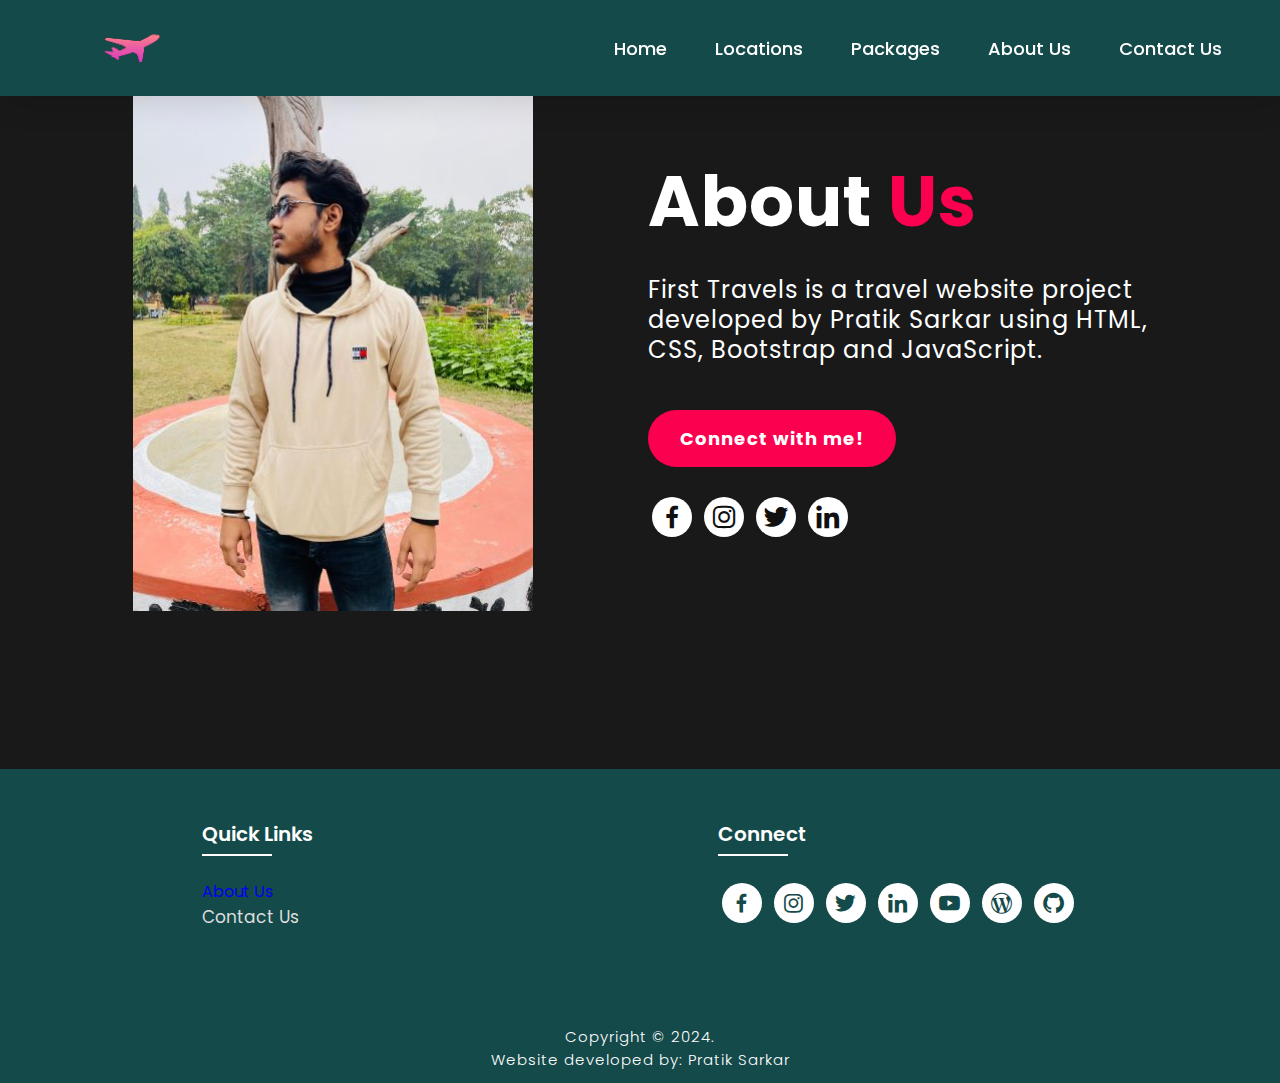
<file: about.html>
<!DOCTYPE html>
<html lang="en">
<head>
    <meta charset="UTF-8">
    <meta http-equiv="X-UA-Compatible" content="IE=edge">
    <meta name="viewport" content="width=device-width, initial-scale=1.0">
    <title>About Us</title>
    <link rel="icon" href="logo.png">
    <link rel="stylesheet" type="text/css" href="style.css">
    <link rel="preconnect" href="https://fonts.googleapis.com">
    <link rel="preconnect" href="https://fonts.gstatic.com" crossorigin>
    <link href="https://fonts.googleapis.com/css2?family=Paytone+One&family=Poppins:wght@100;200;300;400;500;600;700;800;900&display=swap" rel="stylesheet">
    <link rel="stylesheet"
    href="https://unpkg.com/boxicons@latest/css/boxicons.min.css">
    
</head>
<body class="aboutbody">
        <nav>
            <img src="logo.png" class="logo" alt="Logo" title="FirstFlight Travels">

            <ul class="navbar">
                <li>
                    <a href="./index.html">Home</a>
                    <a href="./index.html#locations">Locations</a>
                    <a href="./index.html#package">Packages</a>
                    <a href="./about.html">About Us</a>
                    <a href="./contact.html">Contact Us</a>
                </li>
            </ul>
        </nav>
        
    <section class="about">
           <div class="main">
            <img src="img1.jpg" alt="My Photo">
            <div class="abt-text">
                <h1>About <span>Us</span></h1>
                <p>First Travels is a travel website project developed by Pratik Sarkar using HTML, CSS, Bootstrap and JavaScript.</p>
                <a href="https://www.linkedin.com/in/pratik-sarkar-424475274/" class="connectbtn" target="_blank">Connect with me!</a>

                <div class="connect-section">

                    <div class="social-icons">
                        <a href="" target="_blank"><i class='bx bxl-facebook'></i></a>
                        <a href="" target="_blank"><i class='bx bxl-instagram' ></i></a>
                        <a href="" target="_blank"><i class='bx bxl-twitter' ></i></a>
                        <a href="" target="_blank"><i class='bx bxl-linkedin' ></i></a>
                    </div>

                </div>
            </div>
            

           </div>
           

    </section>


<section class="footer">
    <div class="foot">
        <div class="footer-content">
            
            <div class="footlinks">
                <h4>Quick Links</h4>
                <ul
                    <li><a href="./about.html">About Us</a></li>
                    <li><a href="./contact.html">Contact Us</a></li>
                </ul>
            </div>

            <div class="footlinks">
                <h4>Connect</h4>
                <div class="social">
                    <a href="" target="_blank"><i class='bx bxl-facebook'></i></a>
                    <a href="" target="_blank"><i class='bx bxl-instagram' ></i></a>
                    <a href="" target="_blank"><i class='bx bxl-twitter' ></i></a>
                    <a href="" target="_blank"><i class='bx bxl-linkedin' ></i></a>
                    <a href="" target="_blank"><i class='bx bxl-youtube' ></i></a>
                    <a href="" target="_blank"><i class='bx bxl-wordpress' ></i></a>
                    <a href="" target="_blank"><i class='bx bxl-github'></i></a>
                </div>
            </div>
            
        </div>
    </div>

    <div class="end">
        <p>Copyright © 2024.<br>Website developed by: Pratik Sarkar</p>
    </div>
</section>

</body>
</html>
</file>
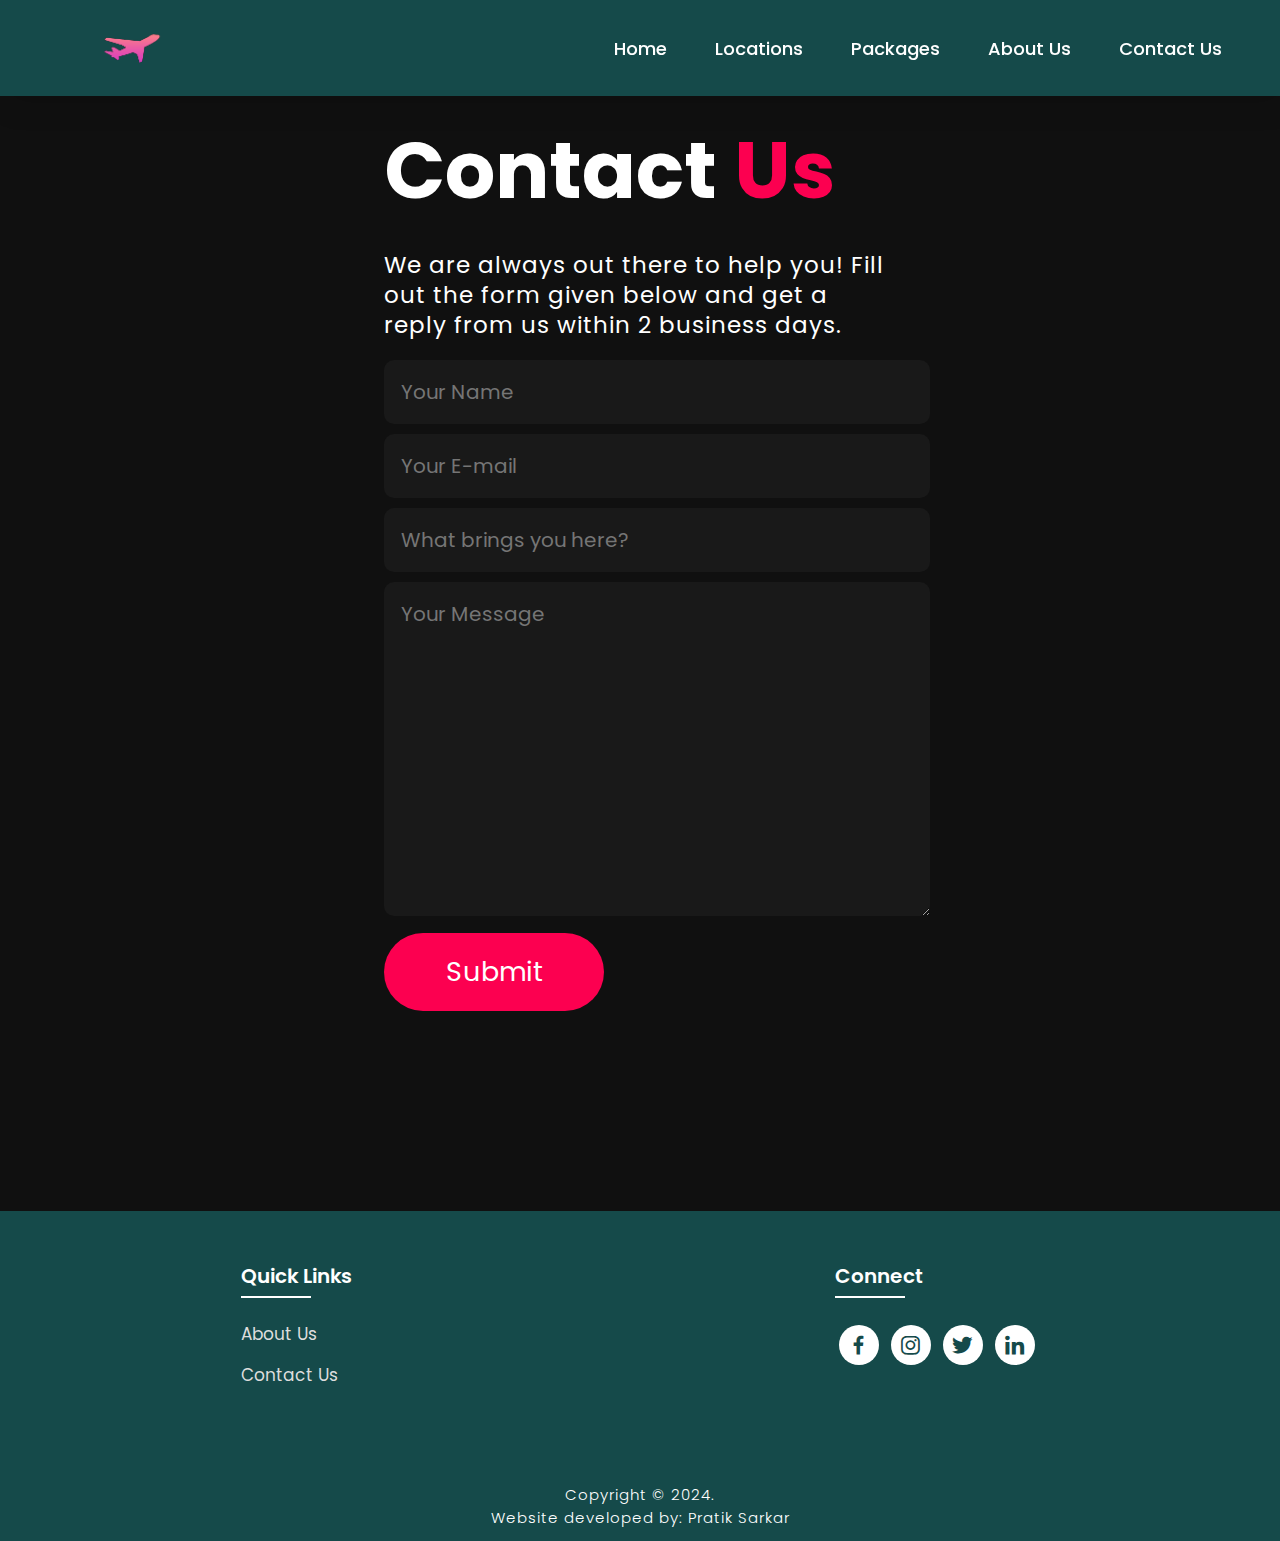
<file: contact.html>
<!DOCTYPE html>
<html lang="en">
<head>
    <meta charset="UTF-8">
    <meta http-equiv="X-UA-Compatible" content="IE=edge">
    <meta name="viewport" content="width=device-width, initial-scale=1.0">
    <title>Contact Us</title>
    <link rel="icon" href="logo.png">
    <link rel="stylesheet" type="text/css" href="style.css">
    <link rel="preconnect" href="https://fonts.googleapis.com">
    <link rel="preconnect" href="https://fonts.gstatic.com" crossorigin>
    <link href="https://fonts.googleapis.com/css2?family=Paytone+One&family=Poppins:wght@100;200;300;400;500;600;700;800;900&display=swap" rel="stylesheet">   
    <link rel="stylesheet"
    href="https://unpkg.com/boxicons@latest/css/boxicons.min.css">
    
</head>

<body class="contactbody">
           <nav>
            <img src="logo.png" class="logo" alt="Logo" title="FirstFlight Travels">

            <ul class="navbar">
                <li>
                    <a href="./index.html">Home</a>
                    <a href="./index.html#locations">Locations</a>
                    <a href="./index.html#package">Packages</a>
                    <a href="./about.html">About Us</a>
                    <a href="./contact.html">Contact Us</a>
                </li>
            </ul>
        </nav>

        <section class="contact">
            <div class="contact-form">
                <h1>Contact <span>Us</span></h1>
                <p>We are always out there to help you! Fill out the form given below and get a reply from us within 2 business days.</p>
            <form action="">
                <input type="text" name="myname" placeholder="Your Name" required>
                <input type="email" name="email" placeholder="Your E-mail" required>
                <input type="text" name="subject" placeholder="What brings you here?" required>
                <textarea name="message" cols="30" rows="10" placeholder="Your Message" required></textarea>
                <input type="submit" value="Submit" class="submit-btn">
            </form>
            </div>
            
        </section>


<section class="footer">
    <div class="foot">
        <div class="footer-content">
            
            <div class="footlinks">
                <h4>Quick Links</h4>
                <ul>
                    <li><a href="./about.html">About Us</a></li>
                    <li><a href="./contact.html">Contact Us</a></li>
                </ul>
            </div>

            <div class="footlinks">
                <h4>Connect</h4>
                <div class="social">
                    <a href="" target="_blank"><i class='bx bxl-facebook'></i></a>
                    <a href="" target="_blank"><i class='bx bxl-instagram' ></i></a>
                    <a href="" target="_blank"><i class='bx bxl-twitter' ></i></a>
                    <a href="" target="_blank"><i class='bx bxl-linkedin' ></i></a>
                </div>
            </div>
            
        </div>
    </div>

    <div class="end">
        <p>Copyright © 2024.<br>Website developed by: Pratik Sarkar</p>
    </div>
</section>

</body>
</html>
</file>
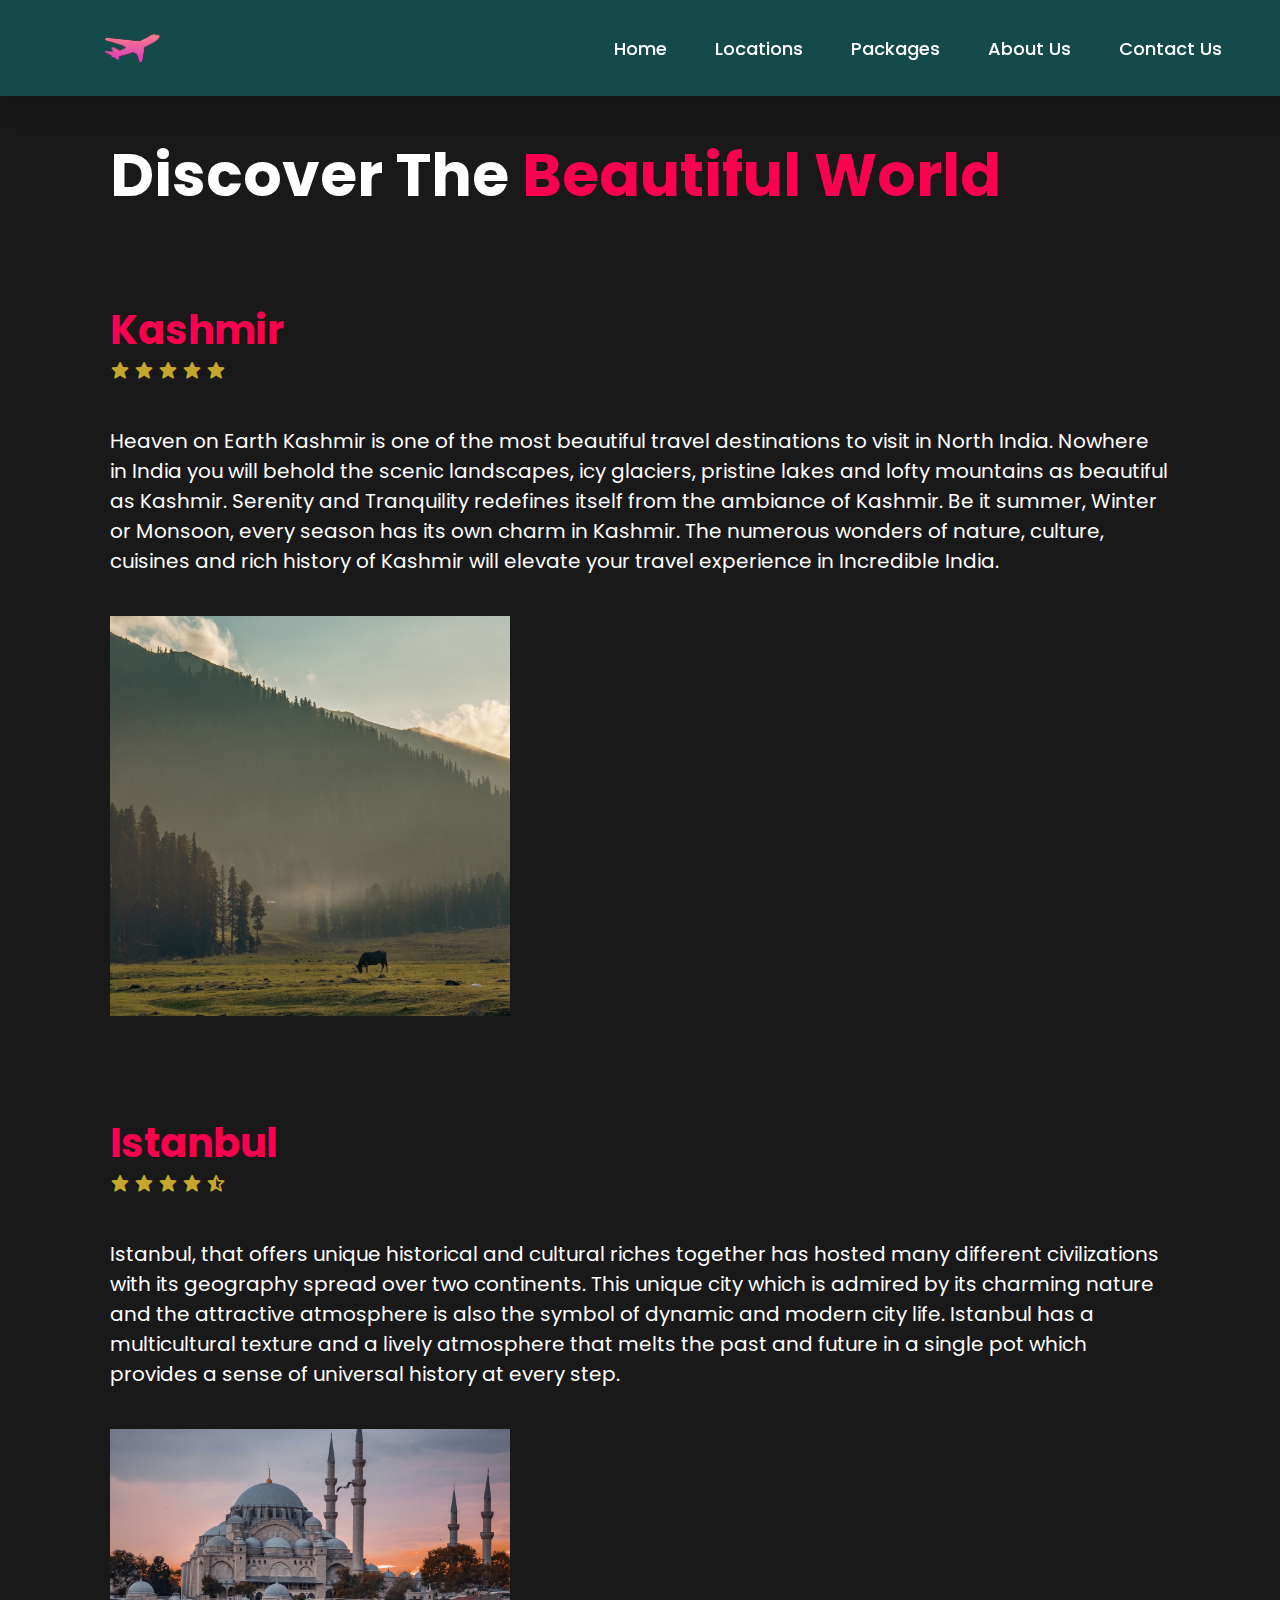
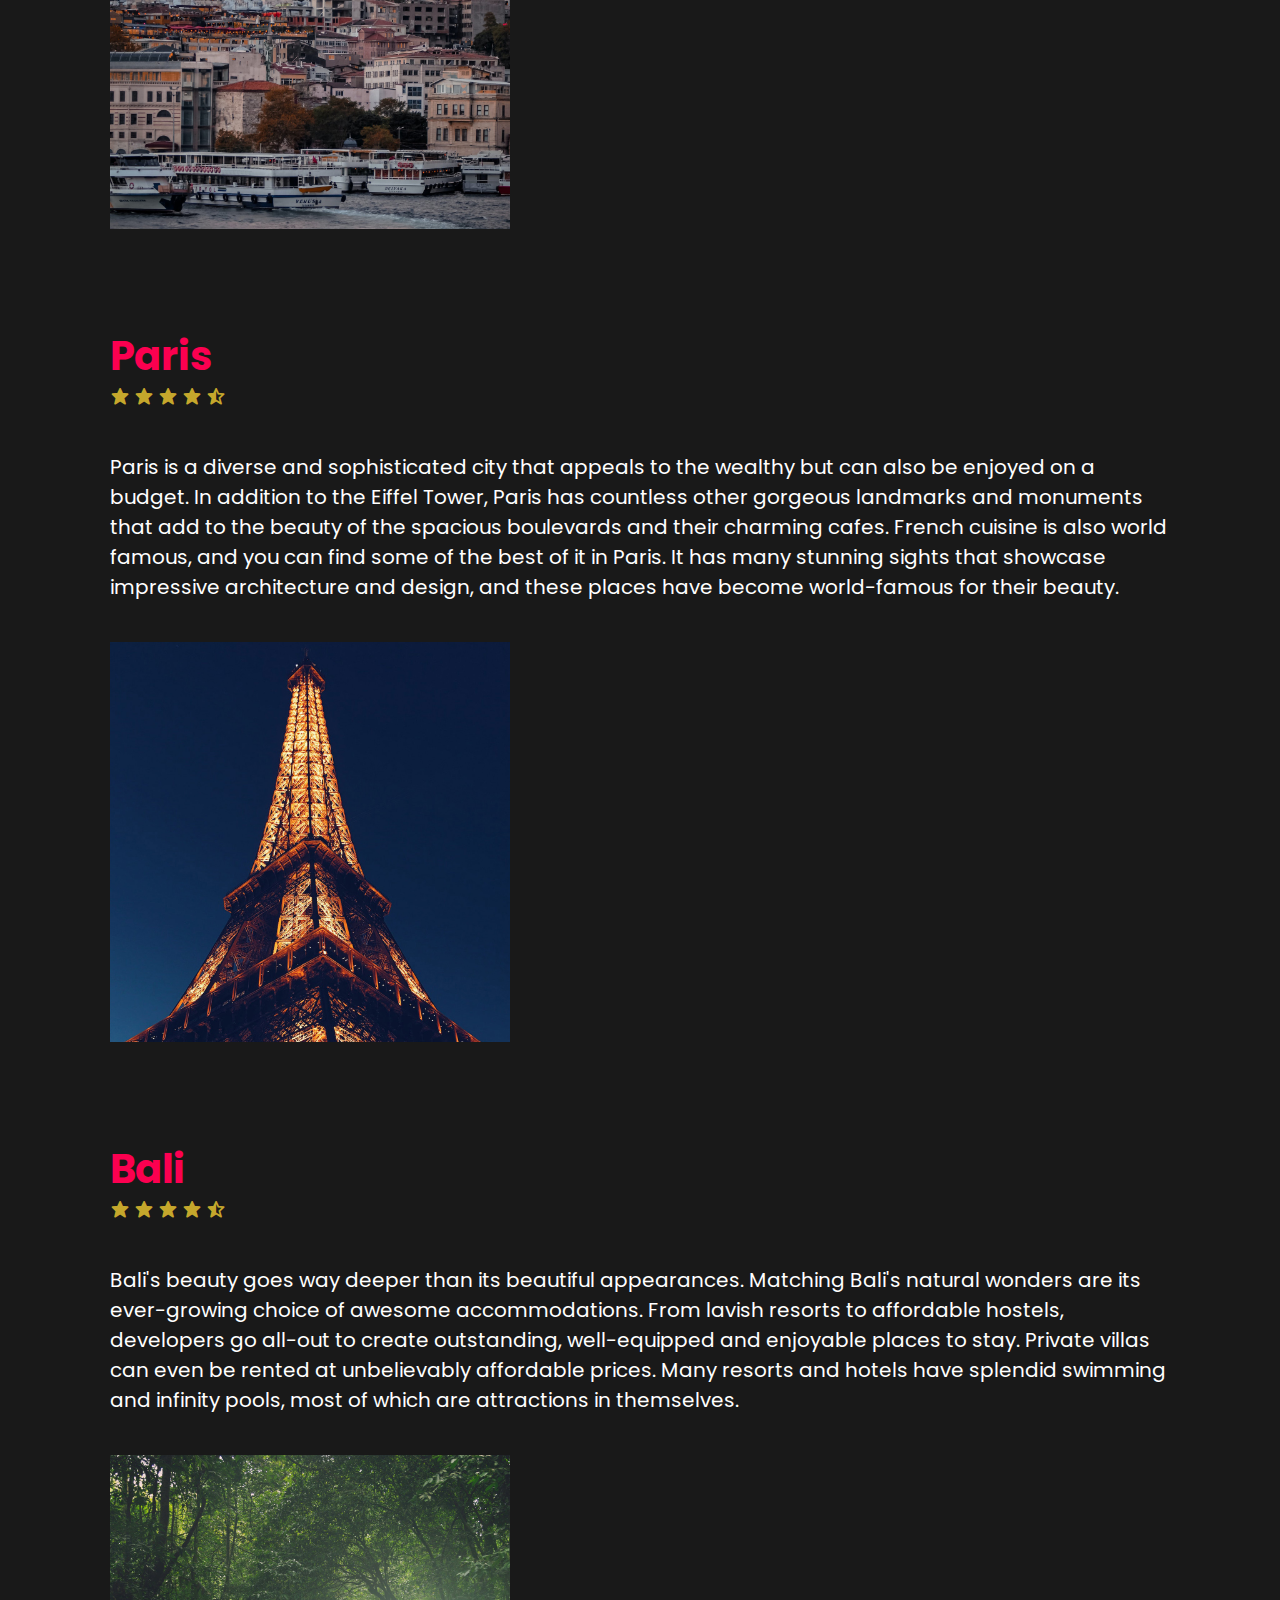
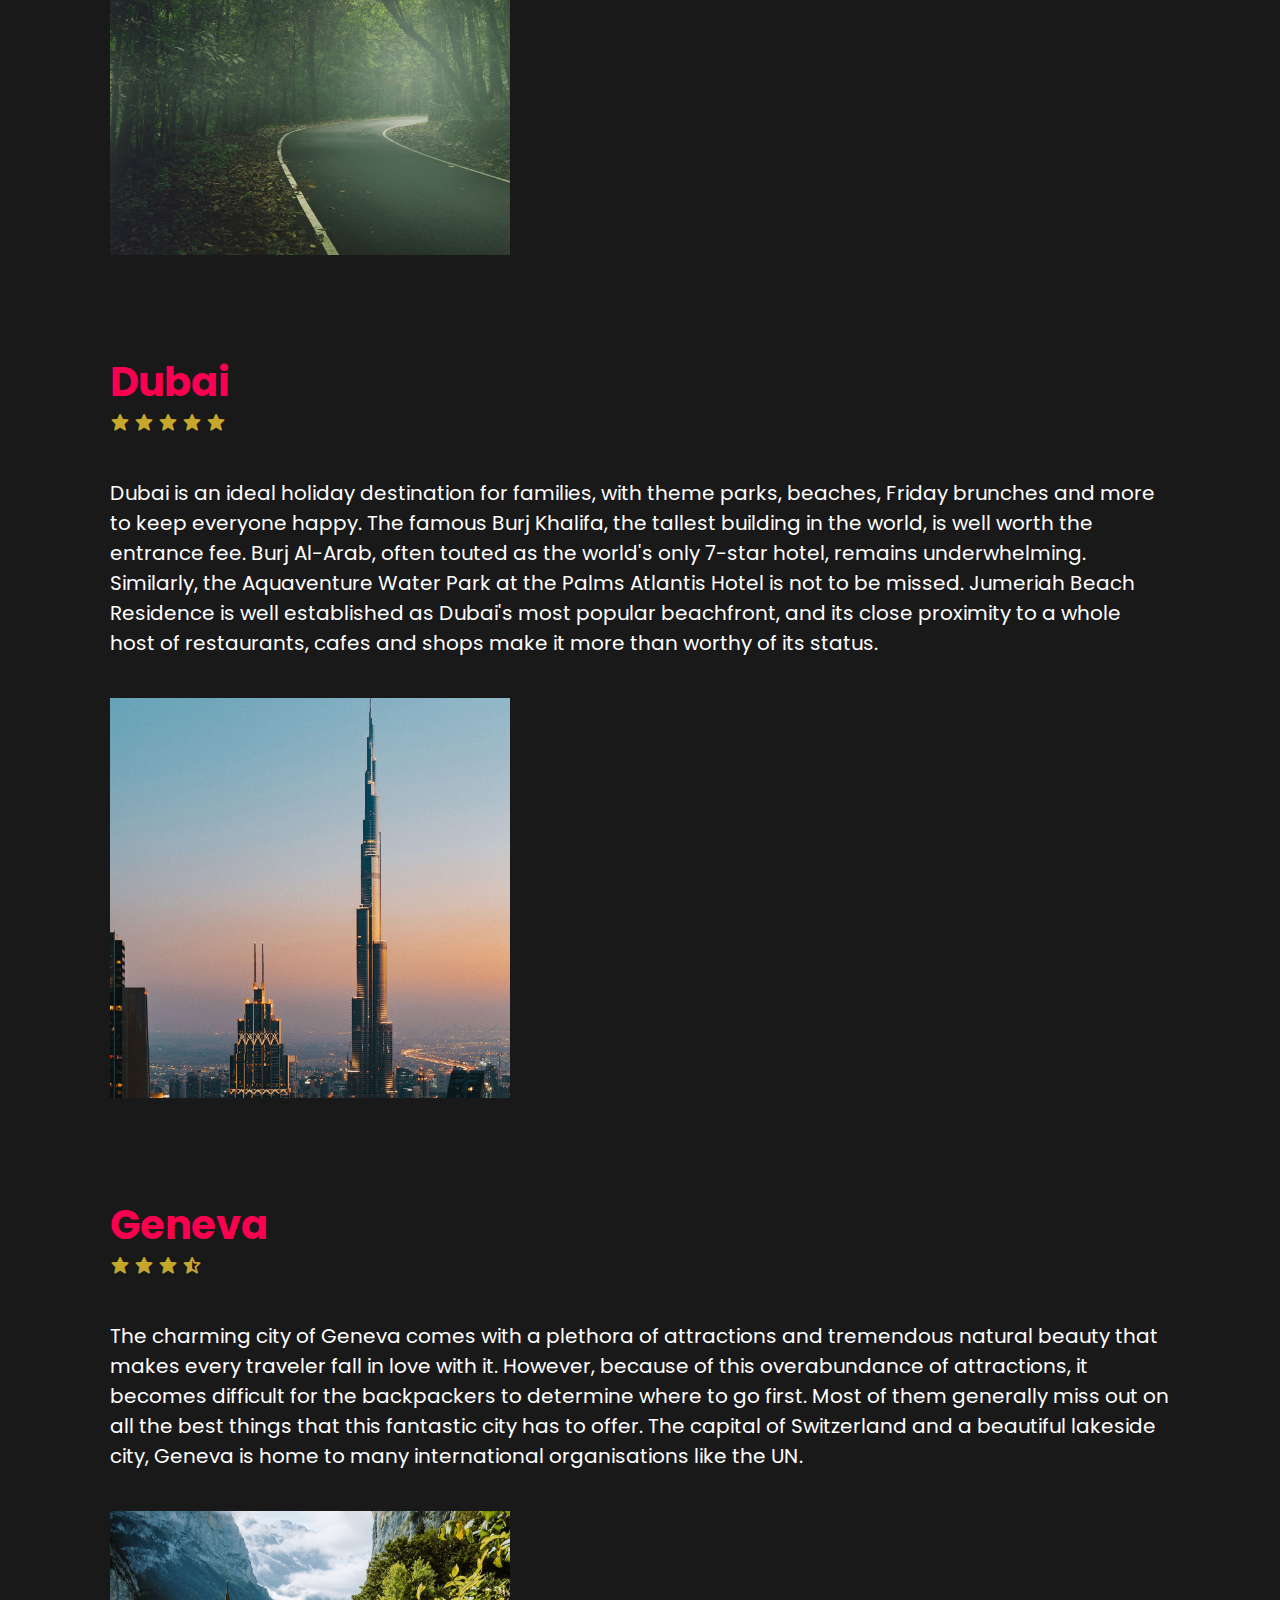
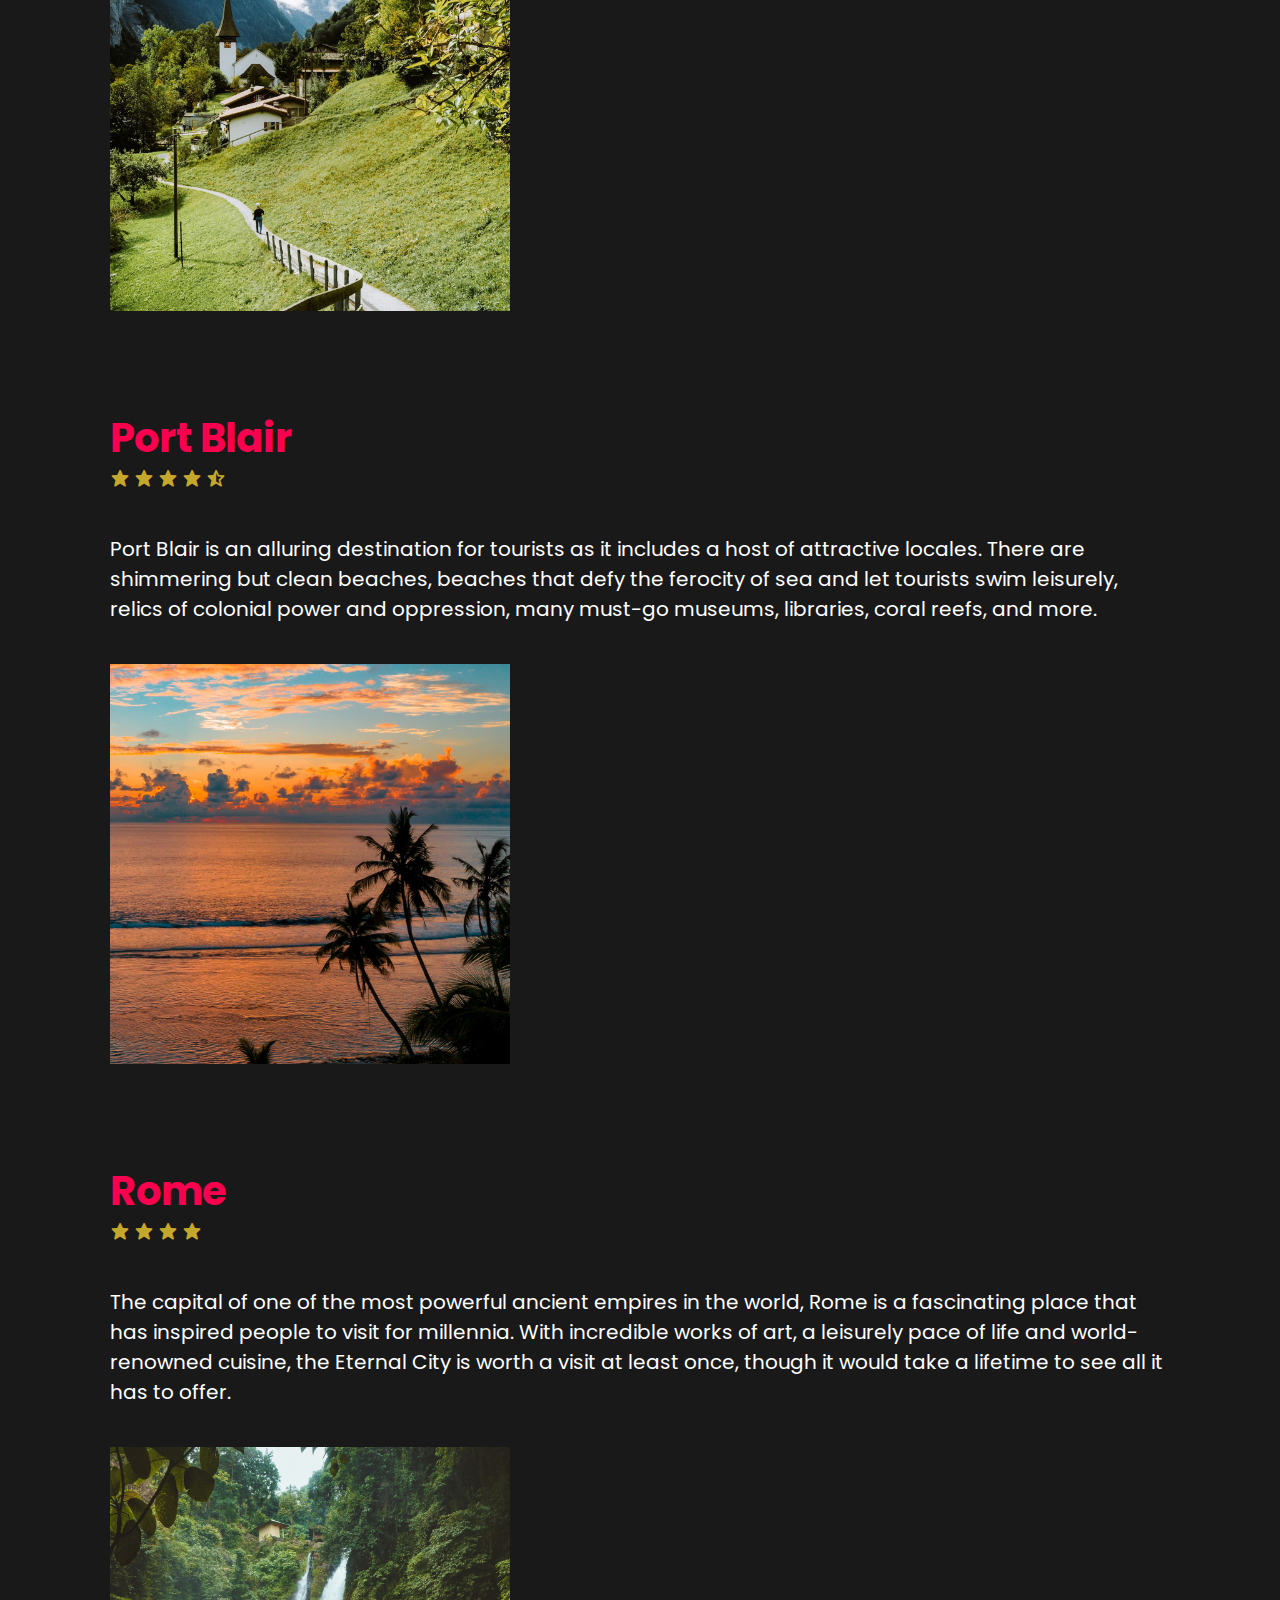
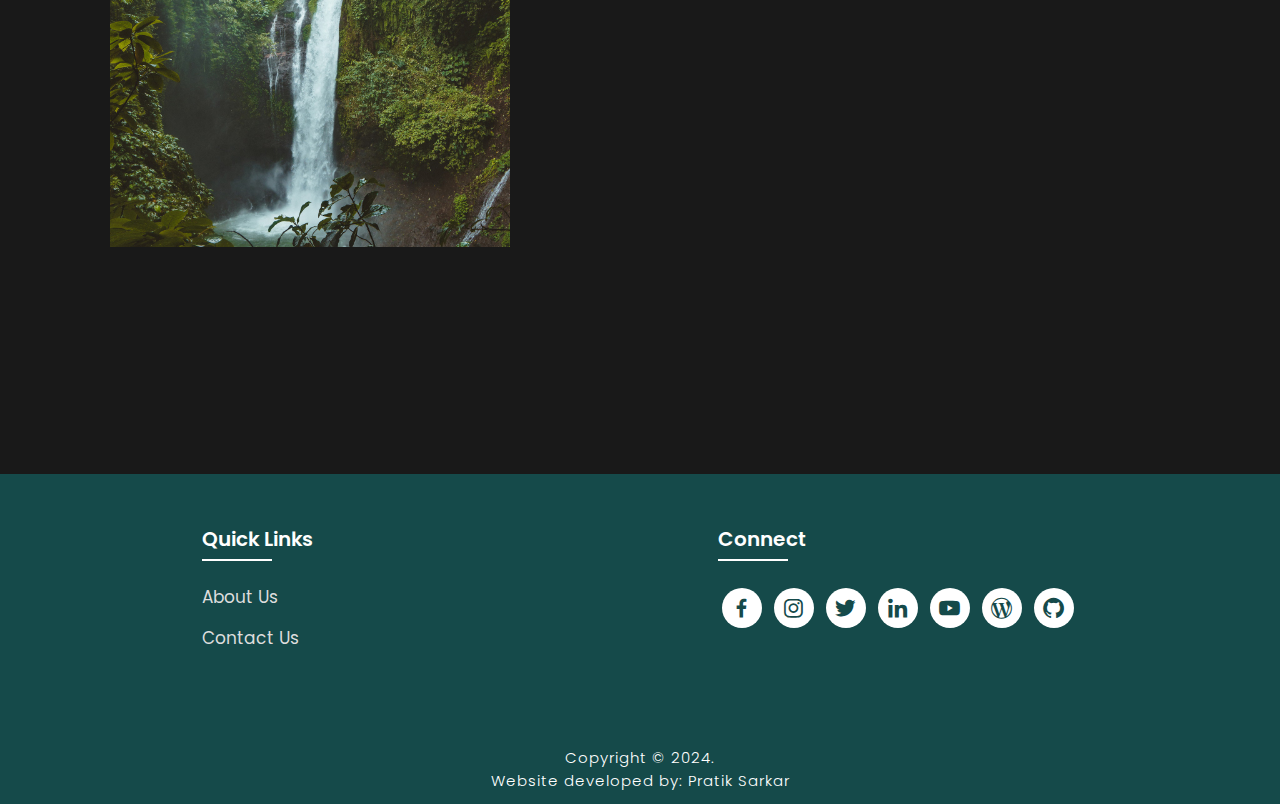
<file: locations.html>
<!DOCTYPE html>
<html lang="en">
<head>
    <meta charset="UTF-8">
    <meta http-equiv="X-UA-Compatible" content="IE=edge">
    <meta name="viewport" content="width=device-width, initial-scale=1.0">
    <title>Travel Destinations</title>
    <link rel="icon" href="logo.png">
    <link rel="stylesheet" type="text/css" href="style.css">
    <link rel="preconnect" href="https://fonts.googleapis.com">
    <link rel="preconnect" href="https://fonts.gstatic.com" crossorigin>
    <link href="https://fonts.googleapis.com/css2?family=Paytone+One&family=Poppins:wght@100;200;300;400;500;600;700;800;900&display=swap" rel="stylesheet">
    <link rel="stylesheet"
    href="https://unpkg.com/boxicons@latest/css/boxicons.min.css">
</head>
<body class="location-body">
    <nav>
        <img src="logo.png" class="logo" alt="Logo" title="FirstFlight Travels">

        <ul class="navbar">
            <li>
                <a href="./index.html">Home</a>
                <a href="./index.html#locations">Locations</a>
                <a href="./index.html#package">Packages</a>
                <a href="./about.html">About Us</a>
                <a href="./contact.html">Contact Us</a>
            </li>
        </ul>
    </nav>
<section class="location-section">
    <div class="location-heading">
        <h1>Discover The <span>Beautiful World</span></h1>
    </div>
 <div class="location-detail" id="kashmir">
    <h1>Kashmir</h1>
    <div class="stars">
        <a href="#"><i class='bx bxs-star'></i></a>
        <a href="#"><i class='bx bxs-star'></i></a>
        <a href="#"><i class='bx bxs-star'></i></a>
        <a href="#"><i class='bx bxs-star'></i></a>
        <a href="#"><i class='bx bxs-star'></i></a>
    </div>
    <p>Heaven on Earth Kashmir is one of the most beautiful travel destinations to visit in North India. Nowhere in India you will behold the scenic landscapes, icy glaciers, pristine lakes and lofty mountains as beautiful as Kashmir. Serenity and Tranquility redefines itself from the ambiance of Kashmir. Be it summer, Winter or Monsoon, every season has its own charm in Kashmir. The numerous wonders of nature, culture, cuisines and rich history of Kashmir will elevate your travel experience in Incredible India.</p>
    <div class="location-img">
        <img src="t1.jpg" alt="">
    </div>
 </div>

 <div class="location-detail" id="istanbul">
    <h1>Istanbul</h1>
    <div class="stars">
        <a href="#"><i class='bx bxs-star'></i></a>
        <a href="#"><i class='bx bxs-star'></i></a>
        <a href="#"><i class='bx bxs-star'></i></a>
        <a href="#"><i class='bx bxs-star'></i></a>
        <a href="#"><i class='bx bxs-star-half'></i></a>
    </div>
    <p>Istanbul, that offers unique historical and cultural riches together has hosted many different civilizations with its geography spread over two continents. This unique city which is admired by its charming nature and the attractive atmosphere is also the symbol of dynamic and modern city life. Istanbul has a multicultural texture and a lively atmosphere that melts the past and future in a single pot which provides a sense of universal history at every step.</p>
    <div class="location-img">
        <img src="t2.jpg" alt="">
    </div>
 </div>

 <div class="location-detail" id="paris">
    <h1>Paris</h1>
    <div class="stars">
        <a href="#"><i class='bx bxs-star'></i></a>
        <a href="#"><i class='bx bxs-star'></i></a>
        <a href="#"><i class='bx bxs-star'></i></a>
        <a href="#"><i class='bx bxs-star'></i></a>
        <a href="#"><i class='bx bxs-star-half'></i></a>
    </div>
    <p>Paris is a diverse and sophisticated city that appeals to the wealthy but can also be enjoyed on a budget. In addition to the Eiffel Tower, Paris has countless other gorgeous landmarks and monuments that add to the beauty of the spacious boulevards and their charming cafes. French cuisine is also world famous, and you can find some of the best of it in Paris. It has many stunning sights that showcase impressive architecture and design, and these places have become world-famous for their beauty.</p>
    <div class="location-img">
        <img src="t3.jpg" alt="">
    </div>
 </div>

 <div class="location-detail" id="bali">
    <h1>Bali</h1>
    <div class="stars">
        <a href="#"><i class='bx bxs-star'></i></a>
        <a href="#"><i class='bx bxs-star'></i></a>
        <a href="#"><i class='bx bxs-star'></i></a>
        <a href="#"><i class='bx bxs-star'></i></a>
        <a href="#"><i class='bx bxs-star-half'></i></a>
    </div>
    <p>Bali's beauty goes way deeper than its beautiful appearances. Matching Bali's natural wonders are its ever-growing choice of awesome accommodations. From lavish resorts to affordable hostels, developers go all-out to create outstanding, well-equipped and enjoyable places to stay. Private villas can even be rented at unbelievably affordable prices. Many resorts and hotels have splendid swimming and infinity pools, most of which are attractions in themselves.</p>
    <div class="location-img">
        <img src="t4.jpg" alt="">
    </div>
 </div>

 <div class="location-detail" id="dubai">
    <h1>Dubai</h1>
    <div class="stars">
        <a href="#"><i class='bx bxs-star'></i></a>
        <a href="#"><i class='bx bxs-star'></i></a>
        <a href="#"><i class='bx bxs-star'></i></a>
        <a href="#"><i class='bx bxs-star'></i></a>
        <a href="#"><i class='bx bxs-star'></i></a>
    </div>
    <p>Dubai is an ideal holiday destination for families, with theme parks, beaches, Friday brunches and more to keep everyone happy. The famous Burj Khalifa, the tallest building in the world, is well worth the entrance fee. Burj Al-Arab, often touted as the world's only 7-star hotel, remains underwhelming. Similarly, the Aquaventure Water Park at the Palms Atlantis Hotel is not to be missed. Jumeriah Beach Residence is well established as Dubai's most popular beachfront, and its close proximity to a whole host of restaurants, cafes and shops make it more than worthy of its status.</p>
    <div class="location-img">
        <img src="t5.jpg" alt="">
    </div>
 </div>

 <div class="location-detail" id="geneva">
    <h1>Geneva</h1>
    <div class="stars">
        <a href="#"><i class='bx bxs-star'></i></a>
        <a href="#"><i class='bx bxs-star'></i></a>
        <a href="#"><i class='bx bxs-star'></i></a>
        <a href="#"><i class='bx bxs-star-half'></i></a>
    </div>
    <p>The charming city of Geneva comes with a plethora of attractions and tremendous natural beauty that makes every traveler fall in love with it. However, because of this overabundance of attractions, it becomes difficult for the backpackers to determine where to go first. Most of them generally miss out on all the best things that this fantastic city has to offer. The capital of Switzerland and a beautiful lakeside city, Geneva is home to many international organisations like the UN.</p>
    <div class="location-img">
        <img src="t6.jpg" alt="">
    </div>
 </div>

 <div class="location-detail" id="port-blair">
    <h1>Port Blair</h1>
    <div class="stars">
        <a href="#"><i class='bx bxs-star'></i></a>
        <a href="#"><i class='bx bxs-star'></i></a>
        <a href="#"><i class='bx bxs-star'></i></a>
        <a href="#"><i class='bx bxs-star'></i></a>
        <a href="#"><i class='bx bxs-star-half'></i></a>
    </div>
    <p>Port Blair is an alluring destination for tourists as it includes a host of attractive locales. There are shimmering but clean beaches, beaches that defy the ferocity of sea and let tourists swim leisurely, relics of colonial power and oppression, many must-go museums, libraries, coral reefs, and more.</p>
    <div class="location-img">
        <img src="t7.jpg" alt="">
    </div>
 </div>

 <div class="location-detail" id="rome">
    <h1>Rome</h1>
    <div class="stars">
        <a href="#"><i class='bx bxs-star'></i></a>
        <a href="#"><i class='bx bxs-star'></i></a>
        <a href="#"><i class='bx bxs-star'></i></a>
        <a href="#"><i class='bx bxs-star'></i></a>
    </div>
    <p>The capital of one of the most powerful ancient empires in the world, Rome is a fascinating place that has inspired people to visit for millennia. With incredible works of art, a leisurely pace of life and world-renowned cuisine, the Eternal City is worth a visit at least once, though it would take a lifetime to see all it has to offer.</p>
    <div class="location-img">
        <img src="t8.jpg" alt="">
    </div>
 </div>
    </section>

<section class="footer">
    <div class="foot">
        <div class="footer-content">
            
            <div class="footlinks">
                <h4>Quick Links</h4>
                <ul>
                    <li><a href="./about.html">About Us</a></li>
                    <li><a href="./contact.html">Contact Us</a></li>
                </ul>
            </div>

            <div class="footlinks">
                <h4>Connect</h4>
                <div class="social">
                    <a href="" target="_blank"><i class='bx bxl-facebook'></i></a>
                    <a href="" target="_blank"><i class='bx bxl-instagram' ></i></a>
                    <a href="" target="_blank"><i class='bx bxl-twitter' ></i></a>
                    <a href="" target="_blank"><i class='bx bxl-linkedin' ></i></a>
                    <a href="" target="_blank"><i class='bx bxl-youtube' ></i></a>
                    <a href="" target="_blank"><i class='bx bxl-wordpress' ></i></a>
                    <a href="" target="_blank"><i class='bx bxl-github'></i></a>
                </div>
            </div>
            
        </div>
    </div>

    <div class="end">
        <p>Copyright © 2024.<br>Website developed by: Pratik Sarkar</p>
    </div>
</section>

</body>
</html>
</file>
<file: style.css>
*{
    padding:0;
    margin:0;
    box-sizing:border;
    font-family:'Poppins',sans-serif;
    text-decoration: none;
    list-style: none;
    scroll-behavior: smooth;
}


.banner{
    width:100%;
    height: 100vh;
    overflow: hidden;
    display: flex;
    justify-content: center;
    align-items: center;
}

.banner video{
    position: absolute;
    top: 0;
    left: 0;
    object-fit: cover;
    width: 100%;
    height: 100%;
    pointer-events: none;
}

.content{
    position: relative;
    z-index: 1;
    width: 100%;
    height: 100vh;
    background-image: linear-gradient(rgba(1, 0, 5, 0.3),rgba(4, 1, 17, 0.3));



}

nav{
    width: 100%;
    position: fixed;
    background-color: rgb(21, 74, 74);
    box-shadow: 5px 5px 30px rgba(0, 0, 0, 15%);
    display: flex;
    align-items: center;
    justify-content: space-between;
}

nav .logo{
    width: 60px;
    margin: 2vh;
    margin-left: 8%;
}

nav ul li{
    list-style: none;
    display: inline-block;
    margin-left: 40px;
}

.navbar{
    display: flex;
    margin-right: 4vh;
}

.navbar a{
    color: white;
    font-size: 18px;
    padding: 10px 22px;
    border-radius: 4px;
    font-weight: 500;   
    text-decoration: none;
    transition: ease 0.40s;
}

.navbar a:hover,.navbar a.active{
    background: white;
    color: black;
    box-shadow: 5px 10px 30px rgb(85 85 85 / 20%);
    border-radius: 5px;
    
}

nav ul li a{
    text-decoration: none;
    color: rgb(255, 255, 255);
    font-size: 17px;
}

.title{
    text-decoration: none;
    font-size: 4vh;
    color: rgb(255, 255, 255);
    padding: 14px 17px;
    margin-top: 32vh;
    text-align: center;
    vertical-align: center;
}

.title h1{
    font-size: 10vh;
    text-shadow: 2px black;
    transition: ease 0.3s;
}

.title h1:hover{
    color:transparent;
    -webkit-text-stroke: 1px white;
    
}

.button{
    display: inline-block;
    margin-top:5vh;
    font-size: 25px;
    padding: 10px 30px;
    color: rgb(21, 74, 74);
    /* background-color:rgb(164, 44, 44); */
    background-color: white;
    border-radius: 20px;
    text-decoration: none;
    transition: ease 0.30s;
}

.button:hover{
    transform: scale(1.1);
    color: white;
    background-color: rgb(21, 74, 74);
    /* border: 2px solid rgb(42, 37, 68); */
    box-shadow: 5px 10px 30px rgba(0, 0, 0, 0.4);
    padding: 10px 30px;
}


.text h2{
    font-size: 40px;
    font-weight: 650;
    margin-top: 40px;
    margin-bottom: 10px;
    line-height: 2;
    text-align: center;
}

.rowitems{
    display: grid;
    grid-template-columns: repeat(auto-fit,minmax(100px,auto));
    gap: 25px;
    align-items: center;
    text-align: center;
    margin-top: 20px;
    margin-left: 30px ;
    margin-right: 30px;
    margin-bottom:10px ;
}

.container-box{
    border: 1px solid #d3d3d3;
    border-radius: 5px;
    padding: 50px 10px;
    transition: all 0.7s ease 0s;
    cursor: pointer;
}

.container-image img{
    height: 100px;
    width: 100px;
    padding: 10px;
    margin-bottom: 15px;
}

.container-box h4{
    font-size: 20px;
    margin-bottom: 5px;
    font-weight: 550;
}

.container-box p{
    font-size: 16px;
    color: #808080;
}

.container-box:hover{
    transform: translateX(3px);
    box-shadow: 5px 20px 50px rgba(78, 78, 78, 0.1);
    border: 1px solid transparent;
    border-radius: 0px;
}


.package-title{
    text-align: center;
}

.package-title h2{
    font-size: 40px;
    font-weight: 650;
    padding-top: 75px;
    padding-bottom: 10px;
    line-height: 2;
}

.package-content{
    display: flex;
    justify-content: space-around;
    flex-wrap: wrap;
}

.image{
    position: relative;
    transition: all 0.3s cubic-bezier(0.445,0.05,0.55,0.95);
    cursor: pointer;
    filter: brightness(95%);
}

.image img{
    width: 100%;
    height: 500px;
    border-radius: 30px;
}

.image h3{
    color: white;
    position: absolute;
    font-size: 30px;
    font-weight: 600;
    text-align: center;
    top: 10px;
    right: 20px;
}

.dest-content{
    display: flex;
    flex-wrap: wrap;
    justify-content: space-between;
    align-items: center;
    padding-top: 15px;
    margin-bottom: 50px;
}

.location h4{
    font-size: 25px;
    letter-spacing: 1px;
    font-weight: 600;
    margin-bottom: 2px;
}

.pac-details li{
    font-size: 19px;
    color: #4c4c4c;
    margin-left: 15px;
    margin-bottom: 2px;
    list-style-type: disc;
}

.image:hover{
    filter: brightness(120%);
    transform: scale(1.03);
}


.location-content{
    display: flex;
    justify-content: space-around;
    flex-wrap: wrap;
}

.col-content{
    position: relative;
    filter:brightness(95%);
    transition: all 0.3s cubic-bezier(0.445,0.05,0.55,0.95);

}

.col-content img{
    margin-bottom: 40px;
    height: 500px;
    border-radius: 27px;
    width: 100%;
    
}

.col-content h5{
    position: absolute;
    font-size: 25px;
    color: white;
    font-weight: 500;
    left: 20px;
    bottom: 105px;
    cursor: pointer;
}

.col-content p{
    position: absolute;
    font-size: 20px;
    color: white;
    left: 20px;
    bottom: 80px;
    cursor: pointer;
}

.col-content:hover{
    filter: brightness(120%);
    transform: scale(1.03);
    cursor: pointer;
}


.newsletter{
    display: flex;
    flex-wrap: wrap;
    align-items: center;
    justify-content: space-around;
}

.newstext h2{
    margin-top: 100px;
    font-size: 38px;
}

.newstext p{
    font-size: 20px;
    color: #4c4c4c;
}

.newsletter form{
    margin-top: 100px;
    width: 100%;
    position: relative;
}

.newsletter form input:first-child{
    display: inline-block;
    width: 300px;
    font-size: 17px;
    outline: none;
    border: none;
    border-radius: 20px;
    padding: 20px 150px 20px 30px;
    box-shadow: 5px 10px 30px rgb(85 85 85 / 20%);
}

.newsletter form input:last-child{
    display: inline-block;
    position: absolute;
    outline: none;
    border: 2px solid transparent;
    border-radius: 20px;
    color: white;
    background-color: rgb(21, 74, 74);
    padding: 14px 30px;
    cursor: pointer;
    font-size: 17px;
    font-weight: 450;
    top: 6px;
    right: 6px;
    transition: ease 0.30s;
}

.newsletter form input:last-child:hover{
    border: 2px solid rgb(21, 74, 74);
    background-color: white;
    color: rgb(21, 74, 74);
}



.footer{
    margin-top: 80px;
    background-color: rgb(21, 74, 74);
}

.foot{
    padding: 20px 0;
}

.footer-content{
    display: flex;
    flex-wrap: wrap;
    justify-content: space-around;
    
}

.footlinks h4{
    margin-top: 30px;
    font-size: 20px;
    font-weight: 600;
    color: white;
    margin-bottom: 30px;
    position: relative;
}


.footlinks h4::before{
    content: "";
    position: absolute;
    height: 2px;
    width: 70px;
    left: 0;
    bottom: -7px;
    background: white;
}

.footlinks ul li{
    margin-bottom: 15px;
}

.footlinks ul li a{
    font-size: 17px;
    color: #dddddd;
    display: block;
    transition: ease 0.30s;
}

.footlinks ul li a:hover{
    transform: translate(6px);
    color: white;
}

.social a{
    font-size: 25px;
    margin: 4px;
    height: 40px;
    width: 40px;
    color: rgb(21, 74, 74);
    background-color: white;
    display: inline-flex;
    justify-content: center;
    align-items: center;
    border-radius: 20px;
    transition: ease 0.30s;
}

.social a:hover{
    transform: scale(1.2);
}

.end{
    text-align: center;
    padding-top: 60px;
    padding-bottom: 12px;
}

.end p{
    font-size: 15px;
    color: white;
    letter-spacing: 1px;
    font-weight: 300;
}


.aboutbody{
    background-color: #191919;
}

.about{
    width: 100%;
    padding: 78px 0px;
}

.about img{
    height: auto;
    width: 400px;
}

.abt-text{
    width: 500px;
}

.abt-text h1{
    font-size: 70px;
    color: white;
    margin-bottom: 20px;
    letter-spacing: 1px;
}

.abt-text h1 span{
    color: #fc0050;
    letter-spacing: 1px;
}

.abt-text p{
    color: white;
    font-size: 24px;
    margin-bottom: 45px;
    line-height: 30px;
    letter-spacing: 1px;
}

.main{
    width: 1130px;
    max-width: 95%;
    margin: 0 auto;
    display: flex;
    align-items: center;
    justify-content: space-around;
}

.connectbtn{
    display: inline-block;
    background-color: #fc0050;
    font-size: 18px;
    color: white;
    font-weight: bold;
    padding: 13px 30px;
    border-radius: 30px;
    transition: ease 0.4s;
    border: 2px solid transparent;
    letter-spacing: 1px;
}

.connectbtn:hover{
    background-color: transparent;
    border: 2px solid #fc0050;
    transform: scale(1.1);
}

.connect-section{
    margin-top: 26px;
}


.social-icons a{
    height: 40px;
    width: 40px;
    margin: 4px;
    font-size: 30px;
    color: #101010;
    background-color: white;
    border-radius: 20px;
    display: inline-flex;
    justify-content: center;
    align-items: center;
    transition: ease 0.30s;
}

.social-icons a:hover{
    transform: scale(1.2);
}


.contactbody{
    background-color: #101010;
    background-repeat: no-repeat;
    background-size: cover;
    
}

.contact{
    padding: 110px 30%;
    height: 100%;
    min-height: 100vh;
}

.contact-form h1{
    font-size: 80px;
    color: white;
    margin-bottom: 20px;
}

.contact-form h1 span{
    color:#fc0050;
}

.contact-form p{
    color: white;
    line-height: 30px;
    letter-spacing: 1px;
    font-size: 23px;
    margin-bottom: 20px;
}


.contact-form form input,form textarea{
    width: 100%;
    padding: 17px;
    border: none;
    outline: none;
    background-color: #191919;
    font-size: 20px;
    color: white;
    margin-bottom: 10px;
    border-radius: 10px;
}

.contact-form form .submit-btn{
    display: inline-block;
    background-color: #fc0050;
    font-size: 27px;
    font-weight: 600px;
    border: 2px solid transparent;
    border-radius: 40px;
    width: 220px;
    cursor: pointer;
    transition: ease 0.30s;

}

.contact-form form .submit-btn:hover{
    border: 2px solid #fc0050;
    background-color: transparent;
    transform: scale(1.1);

}


.register-body{
    background-color: #101010;
    background-repeat: no-repeat;
    background-size: cover;

}

.registration{
    padding: 110px 30%;
    height: 100%;
    min-height: 100vh;
}

.register-form h1{
    font-size: 80px;
    color: white;
    margin-bottom: 20px;
}
.register-form h1 span{
    color: #fc0050;
}

.register-form{
    color: white;
    font-size: 20px;
}

.register-form form input{
    color: white;
    padding: 17px;
    background-color: #191919;
    font-size: 20px;
    outline: none;
    border: none;
    border-radius: 10px;
    margin-bottom: 20px;
    
}
.register-form h4{
    font-size: 22px;
    font-weight: 500;
    margin-top: 20px;
    color: #fc0050;
}


.register-form form .submitbtn{
    display: inline-block;
    background-color: #fc0050;
    font-size: 27px;
    font-weight: 600px;
    border: 2px solid transparent;
    border-radius: 60px;
    width: 220px;
    cursor: pointer;
    transition: ease 0.30s;
}

.register-form form .submitbtn:hover{
    border: 2px solid #fc0050;
    background-color: transparent;
    transform: scale(1.1);
}


.location-body{
    background-color: #191919;
    color: white;
}

.location-section{
    padding: 110px;
    height: 100%;
    min-height: 100vh;
}

.location-heading h1{
    margin-top: 20px;
    font-size: 60px;
    margin-bottom: 20px;
}

.location-heading h1 span{
    color: #fc0050;
}

.location-detail h1{
    padding-top: 60px;
    color: #fc0050;
    font-size: 40px;
}

.location-detail p{
    font-size: 20px;
    margin-top: 40px;
    margin-bottom: 10px;
}

.location-img img{
    height: 400px;
    width: 400px;
    margin-top: 30px;
    margin-bottom: 30px;
}

.stars i{
    font-size: 20px;
    color: rgb(197, 167, 44);
}
</file>
